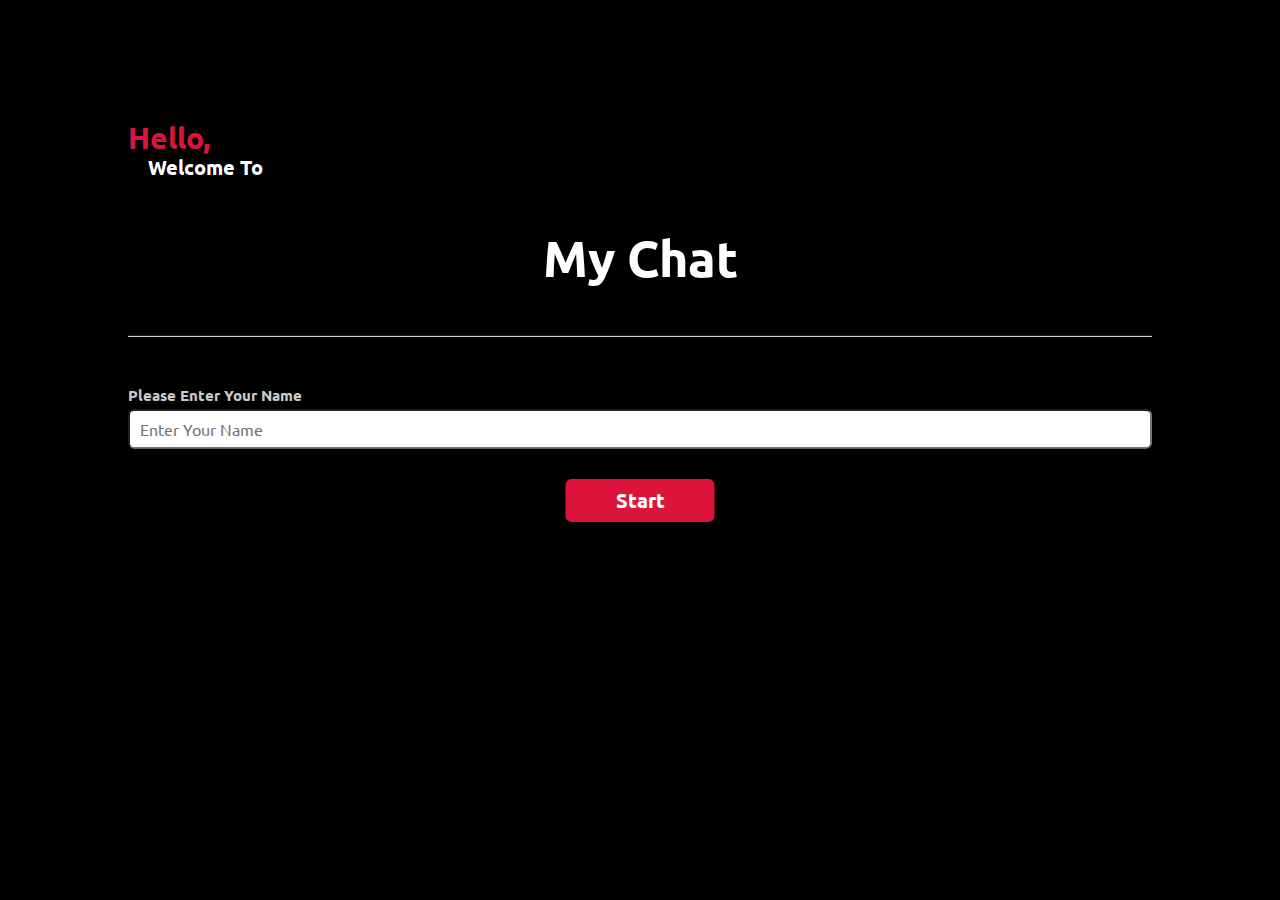
<file: index.html>
<!DOCTYPE html>
<html lang="en">
<head>
    <meta charset="UTF-8">
    <meta http-equiv="X-UA-Compatible" content="IE=edge">
    <meta name="viewport" content="width=device-width, initial-scale=1.0">
    <link rel="stylesheet" href="css/style.css">
    <link rel="stylesheet" href="css/normalize.css">
    <link rel="stylesheet" href="css/all.min.css">
    <title>Mobile Chat</title>
</head>
<body>
    <div class="lgoIn">
    <div class="container">
        <div class="title">
            <h2>Hello,</h2>
            <h2>Welcome To</h2>
            <h2>My Chat</h2>
        </div>
        <div class="inputs">
            <h3>Please Enter Your Name</h3>
            <form>
                <input type="text" placeholder="Enter Your Name">
            </form>
            <a href="logedin.html">Start</a>
        </div>
    </div>
    </div>
</body>
</html>
</file>
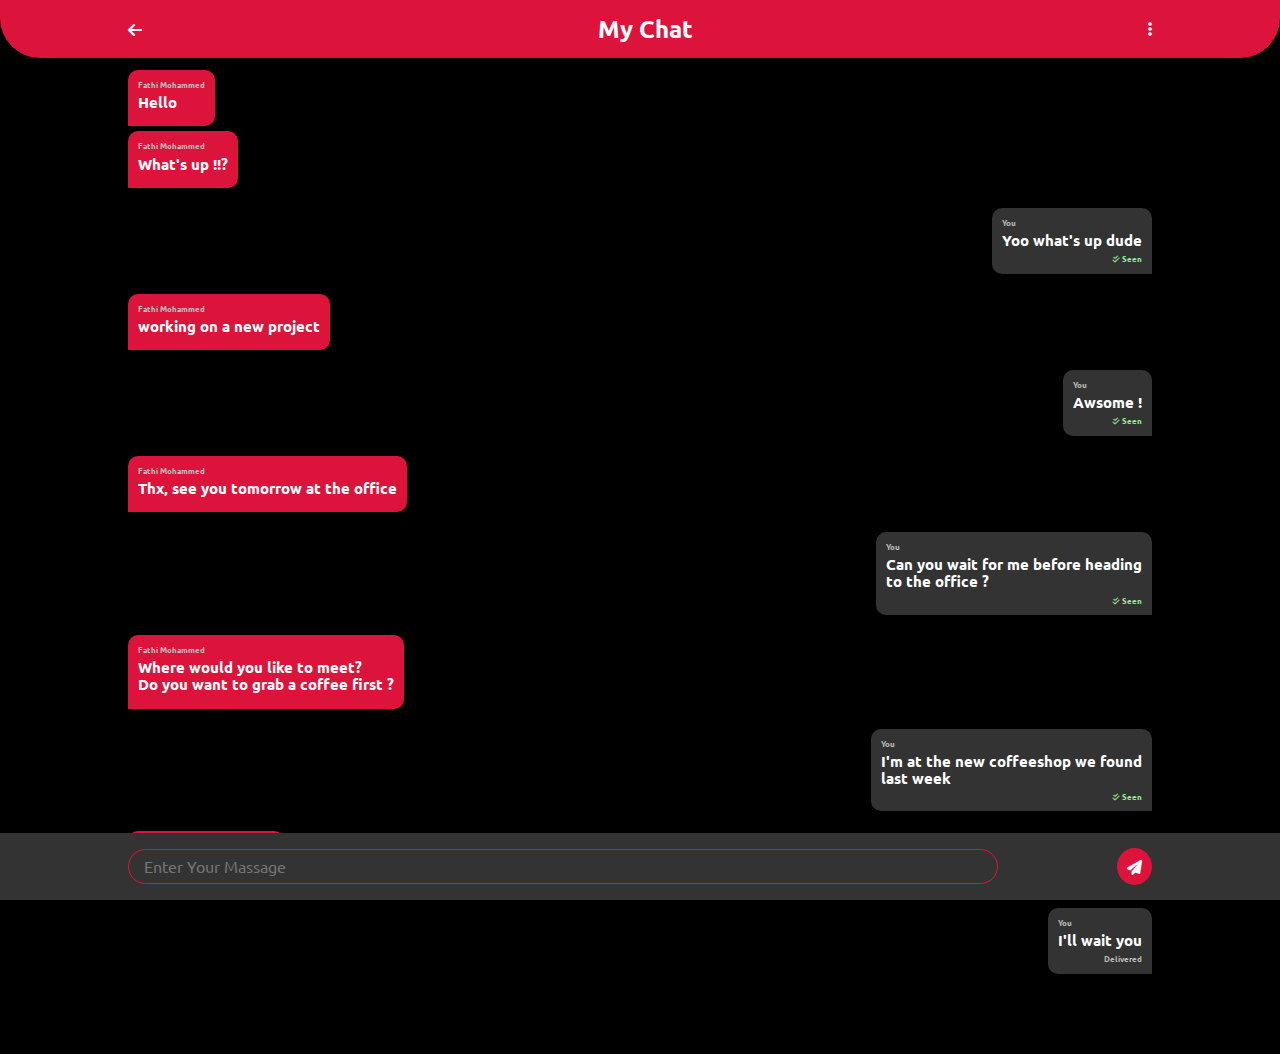
<file: logedin.html>
<!DOCTYPE html>
<html lang="en">
<head>
    <meta charset="UTF-8" />
    <meta http-equiv="X-UA-Compatible" content="IE=edge" />
    <meta name="viewport" content="width=device-width, initial-scale=1.0" />
    <link rel="stylesheet" href="css/LogedIn.css" />
    <link rel="stylesheet" href="css/normalize.css" />
    <link rel="stylesheet" href="css/all.min.css" />
    <title>Mobile Chat</title>
</head>
<body>
    <div class="header">
        <div class="container">
            <a href="index.html"><i class="fa-solid fa-arrow-left"></i></a>
            <h2>My Chat</h2>
            <i class="fa-solid fa-ellipsis-vertical"></i>
        </div>
    </div>

    <div class="content">
        <div class="container">
            <div class="msg">
                <p class="sender">Fathi Mohammed</p>
                <p>Hello</p>
            </div>
            <div class="msg">
                <p class="sender">Fathi Mohammed</p>
                <p>What's up !!?</p>
            </div>
            <div class="msg">
                <p class="sender">You</p>
                <p>Yoo what's up dude</p>
                <p><i class="fa-solid fa-check-double"></i> Seen</p>
            </div>
            <div class="msg">
                <p class="sender">Fathi Mohammed</p>
                <p>working on a new project</p>
            </div>
            <div class="msg">
                <p class="sender">You</p>
                <p>Awsome !</p>
                <p><i class="fa-solid fa-check-double"></i> Seen</p>
            </div>
            <div class="msg">
                <p class="sender">Fathi Mohammed</p>
                <p>Thx, see you tomorrow at the office</p>
            </div>
            <div class="msg">
                <p class="sender">You</p>
                <p>Can you wait for me before heading <br>to the office ?</p>
                <p><i class="fa-solid fa-check-double"></i> Seen</p>
            </div>
            <div class="msg">
                <p class="sender">Fathi Mohammed</p>
                <p>Where would you like to meet? <br> Do you want to grab a coffee first ? </p>
            </div>
            <div class="msg">
                <p class="sender">You</p>
                <p>I'm at the new coffeeshop we found <br>last week </p>
                <p><i class="fa-solid fa-check-double"></i> Seen</p>
            </div>
            <div class="msg">
                <p class="sender">Fathi Mohammed</p>
                <p>Ok i'll come to you</p>
            </div>
            <div class="msg">
                <p class="sender">You</p>
                <p>I'll wait you</p>
                <p>Delivered</p>
            </div>
        </div>
    </div>

    <div class="msgInput">
        <div class="container">
            <input type="text" placeholder="Enter Your Massage" />
            <a href=""><i class="fa-solid fa-paper-plane"></i></a>
        </div>
    </div>
</body>
</html>
</file>
<file: css/style.css>
@import url('https://fonts.googleapis.com/css2?family=Ubuntu:wght@300;400;500;700&display=swap');

* {
    margin: 0;
    padding: 0;
    box-sizing: border-box;
}

body {
    height: 600px;
    background-color: black;
    font-family: 'Ubuntu', sans-serif;
    position: relative;
}

.container {
    width: 80%;
    color: white;
    position: absolute;
    top: 50%;
    left: 50%;
    transform: translate(-50%, -50%);
}

.title {
    border-bottom: 1px solid #eee;
    margin-bottom: 50px;
}
.title h2:nth-of-type(1) {
    color: crimson;
    font-size: 30px;
}
.title h2:nth-of-type(2) {
    padding-left: 20px;
    font-size: 20px;
}
.title h2:nth-of-type(3) {
    font-size: 50px;
    margin: 50px 0;
    text-align: center;
}

.inputs {
    position: relative;
}
.inputs h3 {
    font-size: 15px;
    color: #c9c9c9;
    margin-bottom: 5px;
}
.inputs form {
    margin-bottom: 30px;
}

.inputs input {
    width: 100%;
    height: 40px;
    padding: 10px;
    border-radius: 6px;
    outline: none;
}
.inputs input:focus {
    border: 1px solid crimson;
    box-shadow: 0 0 4px 4px rgba(220, 20, 60, 0.632);
}

.inputs input::placeholder {
    opacity: 1;
    transition: 0.3s;
}

.inputs input:focus::placeholder {
    opacity: 0;
}

.inputs a {
    background-color: crimson;
    padding: 10px 50px;
    position: absolute;
    left: 50%;
    transform: translateX(-50%);
    border-radius: 6px;
    text-decoration: none;
    color: white;
    font-size: 20px;
    font-weight: bold;
}

.inputs a:hover {
    background-color: rgb(170, 0, 34);
}
</file>
<file: css/LogedIn.css>
@import url('https://fonts.googleapis.com/css2?family=Ubuntu:wght@300;400;500;700&display=swap');

* {
    margin: 0;
    padding: 0;
    box-sizing: border-box;
}

body {
    height: 600px;
    background-color: black;
    font-family: 'Ubuntu', sans-serif;
}

.container {
    width: 80%;
    margin: auto;
}

.header {
    background-color: crimson;
    border-radius: 0 0 40px 40px;
    padding-top: 15px;
    padding-bottom: 15px;
    position: fixed;
    width: 100%;
}

.header .container {
    display: flex;
    align-items: center;
    justify-content: space-between;
    color: white;
}

.header .container a {
    color: white;
}

.content .container  {
    display: flex;
    flex-direction: column;
    justify-content: center;
    overflow: scroll;

}

.content .container .msg {
    color: #fff;
    background-color: crimson;
    width: fit-content;
    padding: 10px 10px;
    margin-top: 20px;
    border-radius: 10px 10px 10px 0;
    overflow: visible;
}

.content .container .msg p:nth-of-type(1) {
    font-size: 8px;
    font-weight: bold;
    color: #bbb;
    margin-bottom: 5px;
}

.content .container .msg p:nth-of-type(2) {
    font-size: 15px;
    font-weight: bold;
    margin-bottom: 5px;
}

.content .container .msg p:nth-of-type(3) {
    font-size: 8px;
    font-weight: bold;
    color: lightgreen;
    text-align: right;
}



.content .container .msg:nth-of-type(1) {
margin-top: 70px;
}

.content .container .msg:nth-of-type(2) {
    margin-top: 5px;
    border-radius: 10px 10px 10px 0;
}

.content .container .msg:nth-of-type(3),
.content .container .msg:nth-of-type(5),
.content .container .msg:nth-of-type(7),
.content .container .msg:nth-of-type(9),
.content .container .msg:nth-of-type(11) {
    align-self: flex-end;
    border-radius: 10px 10px 0 10px;
    background-color: #333;
}

.content .container .msg:last-of-type {
    margin-bottom: 80px;
}
.content .container .msg:last-of-type p:last-of-type {
    color: #bbb;
}
.msgInput {
    padding-top: 15px;
    padding-bottom: 15px;
    background-color: #333;
    position: fixed;
    bottom: 0;
    width: 100%;
    z-index: 9999;

}

.msgInput .container {
    display: flex;
    align-items: center;
    justify-content: space-between;
}

.msgInput .container input {
    width: 85%;
    height: 35px;
    border-radius: 40px;
    padding: 15px;
    outline: none;
    background-color: transparent;
    border: 1px solid crimson;
}

.msgInput .container input:focus {
    color: white;
}
.msgInput .container input::placeholder {
    opacity: 1;
    transition: 0.3s;
}
.msgInput .container input:focus::placeholder {
    opacity: 0;
}

.msgInput .container a {
    color: white;
    font-size: 15px;
    background-color: crimson;
    border-radius: 50%;
    padding: 10px;
    text-decoration: none;
}
</file>
